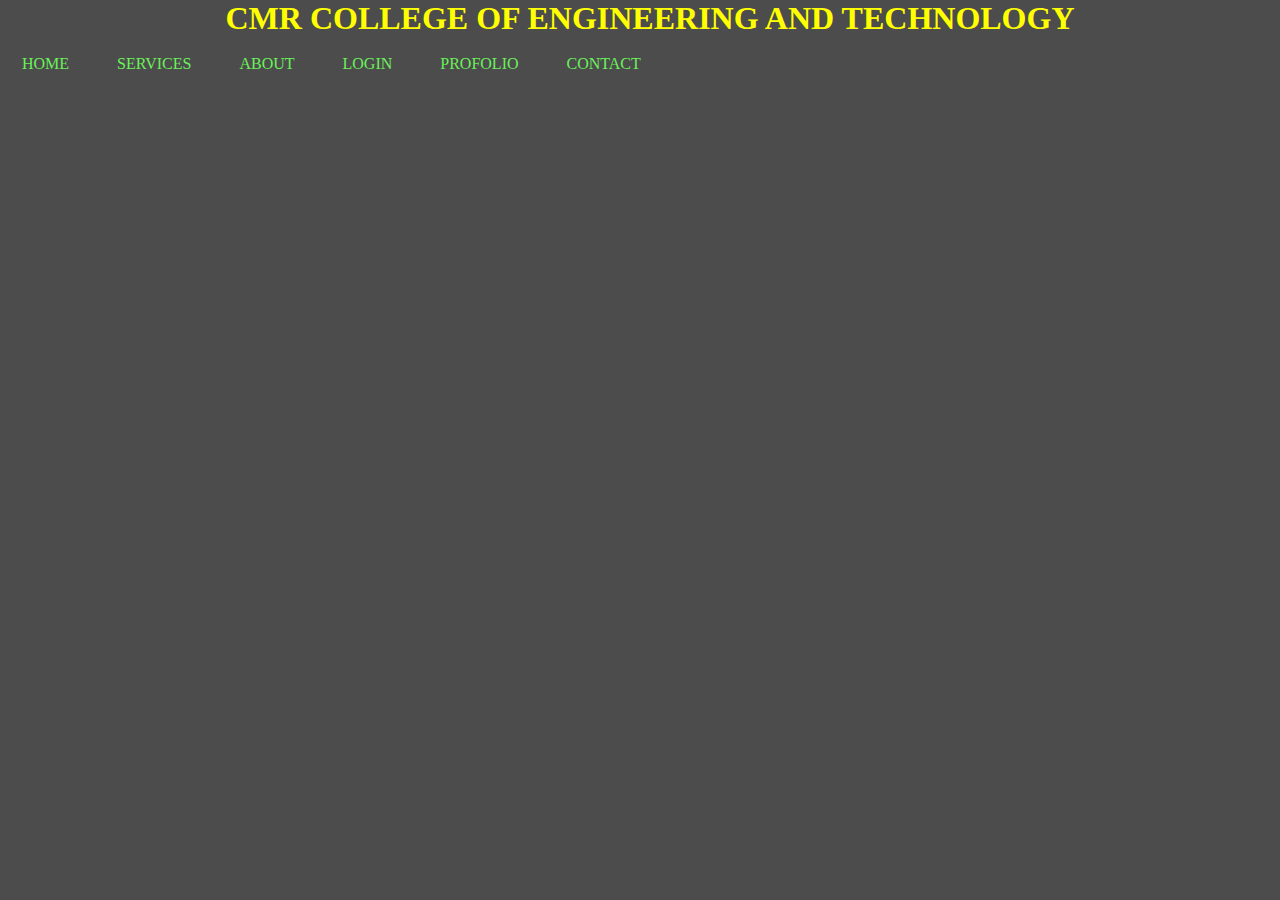
<file: index.html>
<html lang="en">
<head>
    <meta charset="UTF-8">
    <meta http-equi="X-UA-Compatible" content="IE=edge">
    <meta name="viewpoint" content="width=device-width,initial-scale=1.0">
    <title> COLLEGE</title>
    <link rel="stylesheet" href="index.css">
</head>
    <body>
       <div class="container">
        <div align="center">
        <h1>CMR COLLEGE OF ENGINEERING AND TECHNOLOGY</h1>
    </div>
        <div class="navbar">
            <ul>
                <li><a  href="home.html">HOME</a></li>
                <li><a href="services.html">SERVICES</a></li>
                <li><a href="about.html">ABOUT</a></li>
                <li><a href="login.html">LOGIN</a></li>
                <li><a href="profolio.html">PROFOLIO</a></li>
                <li><a href="contact.html">CONTACT</a></li>
            </ul>
        </div>
       </div>
       <div class="content">
        
    
       </div>
       

       <div class="search">
       
       </div>

  
       </div>
    </body>
</html>
</file>
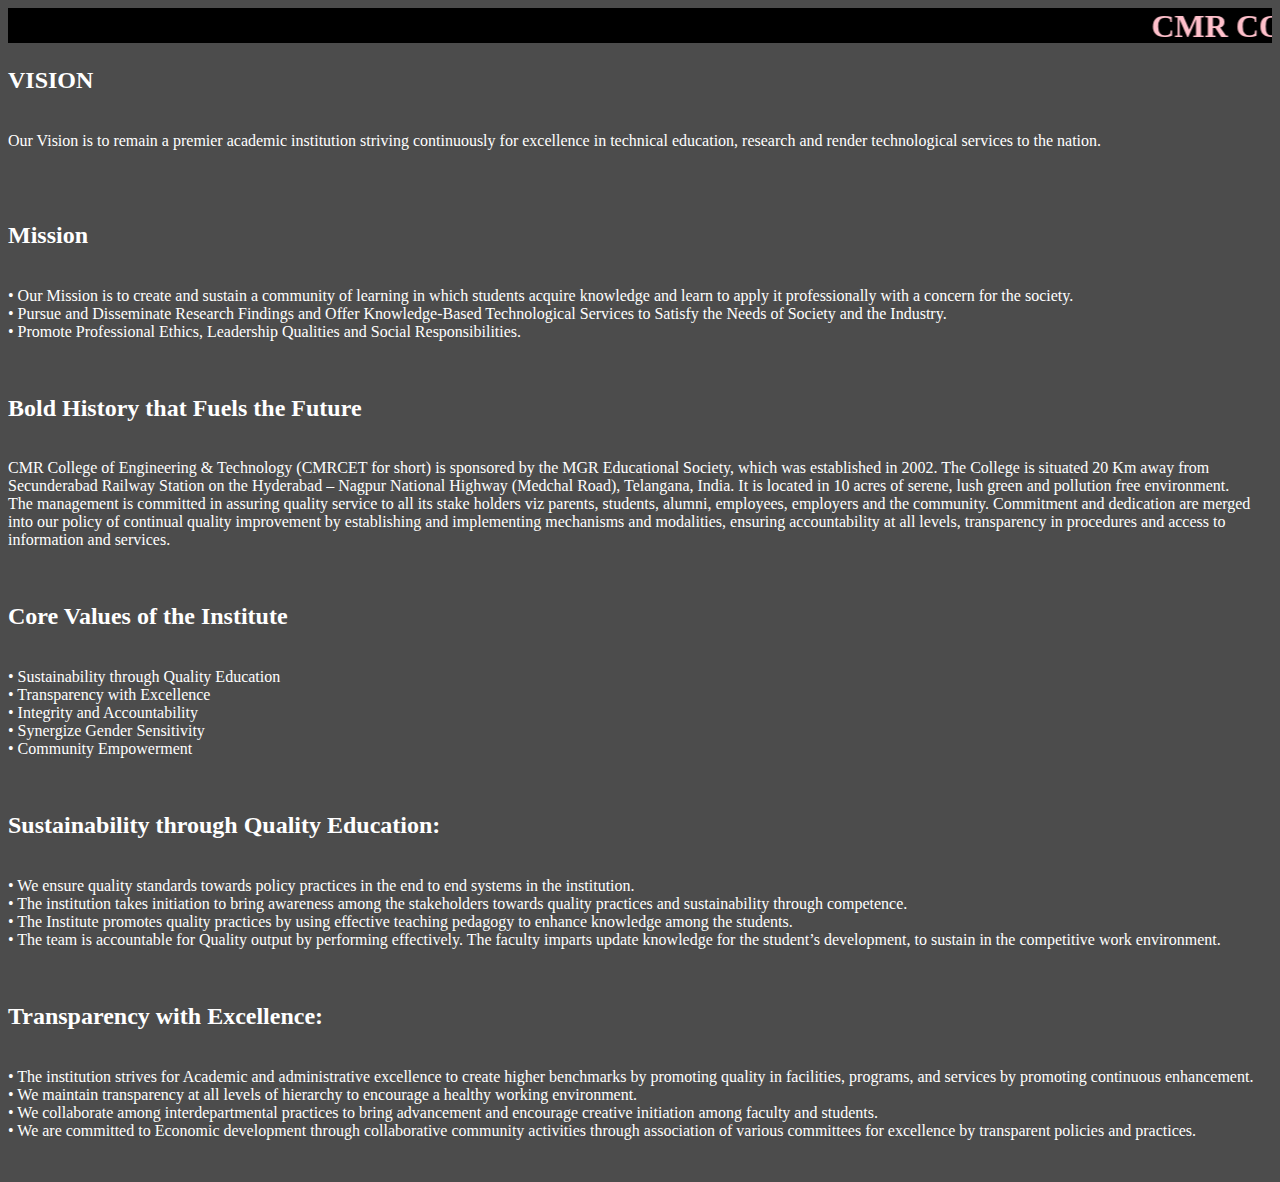
<file: about.html>
<!DOCTYPE html>
<html lang="en">
<head>
    <meta charset="UTF-8">
    <meta name="viewport" content="width=device-width, initial-scale=1.0">
    <title>Document</title>
    <link rel="stylesheet" href="about.css">
</head>
<body>
    <header>
    <marquee onmousemove="stop()" onmouseleave="start()" direction="left" height="35" bgcolor="black" scrollamount="15">
        <font size="6" color="pink">
        <b>
         CMR COLLEGE OF ENGINEERING AND TECHNOLOGY
        </b>
        </font>
        </marquee>
    </header>
    <section>
   <p> <h2>VISION</h2><br>
    Our Vision is to remain a premier academic institution striving continuously for excellence in technical education, research and render technological services to the nation.</p><br><br>
<p><h2>Mission</h2><br>
• Our Mission is to create and sustain a community of learning in which students acquire knowledge and learn to apply it professionally with a concern for the society.<br>

    • Pursue and Disseminate Research Findings and Offer Knowledge-Based Technological Services to Satisfy the Needs of Society and the Industry.<br>
    
    • Promote Professional Ethics, Leadership Qualities and Social Responsibilities.</p><br>
    <p><h2>Bold History that Fuels the Future</h2><br>
        CMR College of Engineering & Technology (CMRCET for short) is sponsored by the MGR Educational Society, which was established in 2002. The College is situated 20 Km away from Secunderabad Railway Station on the Hyderabad – Nagpur National Highway (Medchal Road), Telangana, India. It is located in 10 acres of serene, lush green and pollution free environment.<br>
        The management is committed in assuring quality service to all its stake holders viz parents, students, alumni, employees, employers and the community. Commitment and dedication are merged into our policy of continual quality improvement by establishing and implementing mechanisms and modalities, ensuring accountability at all levels, transparency in procedures and access to information and services.</p><br>
        <p><h2>Core Values of the Institute</h2><br>
            • Sustainability through Quality Education<br>
            • Transparency with Excellence<br>
            • Integrity and Accountability<br>
            • Synergize Gender Sensitivity<br>
            • Community Empowerment</p><br>
            <p><h2>Sustainability through Quality Education:</h2><br>
                • We ensure quality standards towards policy practices in the end to end systems in the institution.<br>
                • The institution takes initiation to bring awareness among the stakeholders towards quality practices and sustainability through competence.<br>
                • The Institute promotes quality practices by using effective teaching pedagogy to enhance knowledge among the students.<br>
                • The team is accountable for Quality output by performing effectively. The faculty imparts update knowledge for the student’s development, to sustain in the competitive work environment.</p><br>
                <p><h2>Transparency with Excellence:</h2><br>
                    • The institution strives for Academic and administrative excellence to create higher benchmarks by promoting quality in facilities, programs, and services by promoting continuous enhancement.<br>
                    • We maintain transparency at all levels of hierarchy to encourage a healthy working environment.<br>
                    • We collaborate among interdepartmental practices to bring advancement and encourage creative initiation among faculty and students.<br>
                    • We are committed to Economic development through collaborative community activities through association of various committees for excellence by transparent policies and practices.</p><br>
                </section>
</div>
</body>
</html>
</file>
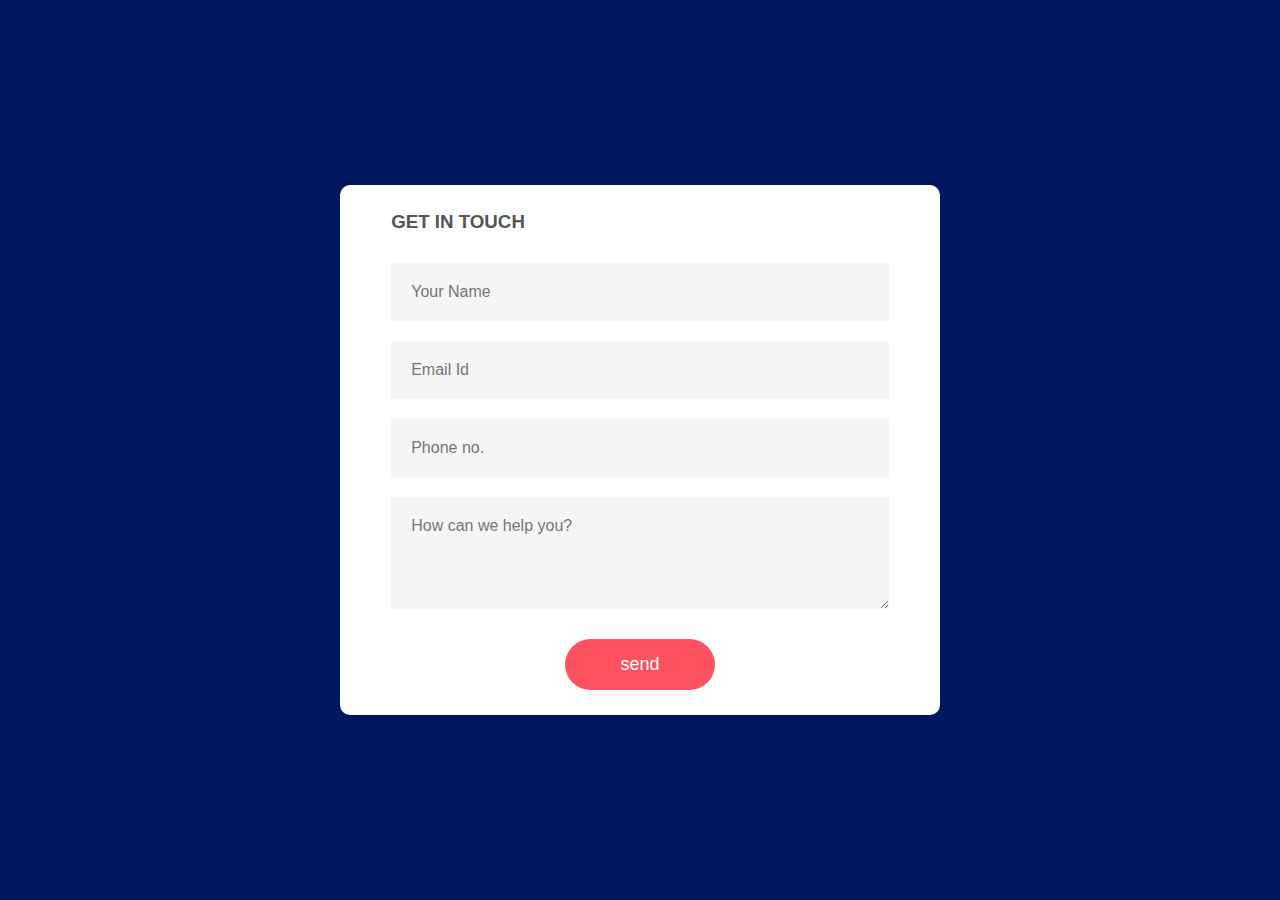
<file: contact.html>
<!DOCTYPE html>
<html lang="en">

<head>
    <meta charset="UTF-8">
    <meta name="viewport" content="width=device-width, initial-scale=1.0">
    <link rel="stylesheet" href="contact.css">
    <title>Document</title>
</head>

<body>
    <div class="container">
        <form onsubmit="sendEmail(); return false;">
            <h3>GET IN TOUCH</h3>
            <input type="text" id="name" placeholder="Your Name" required>
            <input type="email" id="email" placeholder="Email Id" required>
            <input type="text" id="phone" placeholder="Phone no." required>
            <textarea id="message" rows="4" placeholder="How can we help you?"></textarea>
            <button type="submit">send</button>
        </form>
    </div>
    <script src="https://smtpjs.com/v3/smtp.js"></script>
    <script>
        function sendEmail() {
            Email.send({
                Host: "smtp.gmail.com",
                Username: "babyshalinichokkaraju@gmail.com",
                Password: "babyshalini12@chokkaraju",
                To: 'gunali2712@gmail.com',
                From: document.getElementById("email").value,
                Subject: "New Contact Form Enquiry",
                Body: "Name: " + document.getElementById("name").value +
                    "<br> Email: " + document.getElementById("email").value +
                    "<br> Phone no: " + document.getElementById("phone").value +
                    "<br> Message: " + document.getElementById("message").value
            }).then(
                message => {
                    alert("Message Sent Successfully");
                    resetForm();
                }
            );
        }

        function resetForm() {
            document.getElementById("name").value = "";
            document.getElementById("email").value = "";
            document.getElementById("phone").value = "";
            document.getElementById("message").value = "";
        }
    </script>
</body>

</html>
</file>
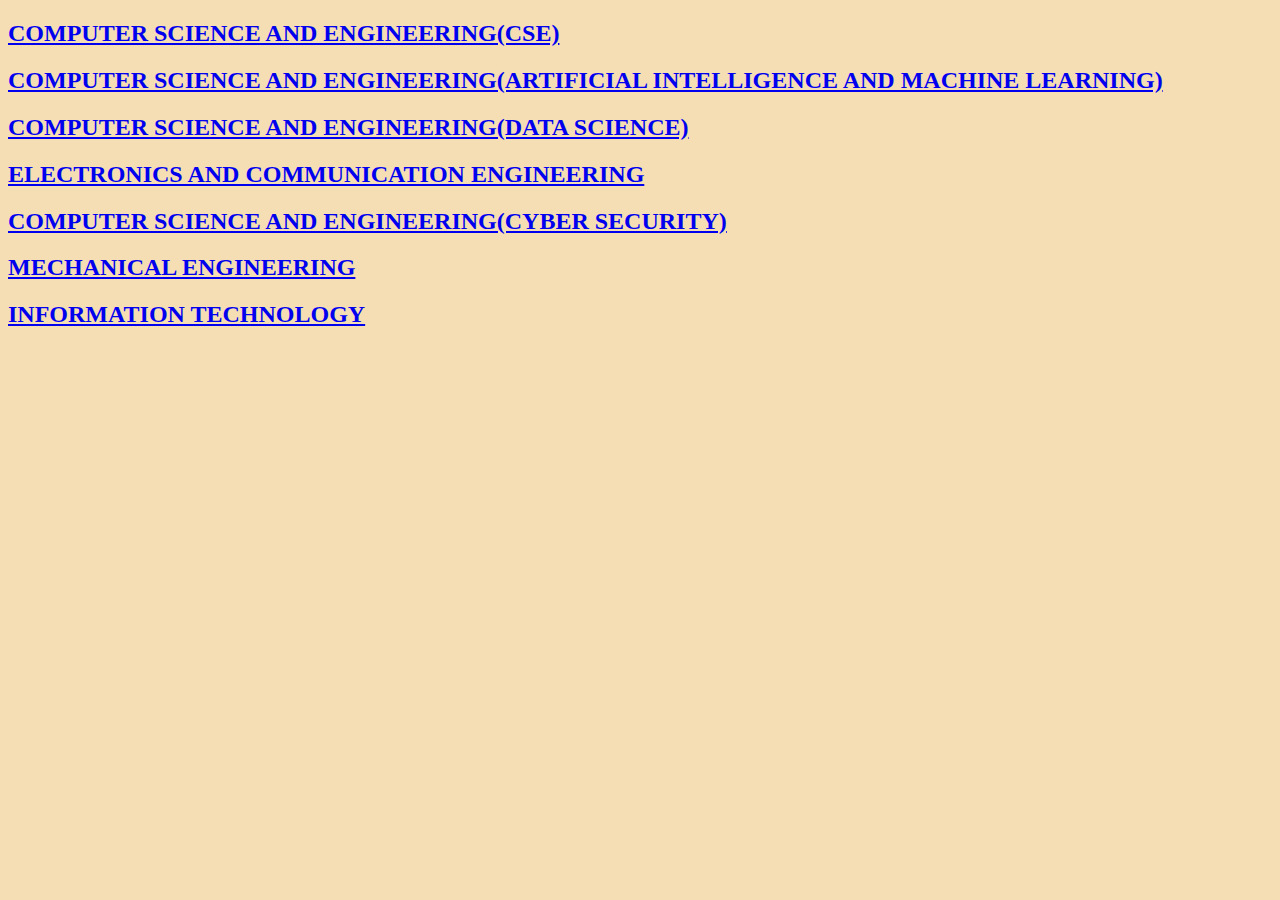
<file: courses.html>
<!DOCTYPE html>
<html lang="en">
<head>
    <meta charset="UTF-8">
    <meta name="viewport" content="width=device-width, initial-scale=1.0">
    <title>Document</title>
</head>
<body>
    <style>
   
    body{
        background-color: wheat;
        
    }
    h2{
       color:red;
       text-decoration-color: red;
      
    }
    </style>
    <h2><a href="https://online-apply.nielit.gov.in/PDF/ICERT2023/icert_syllabus_scientistB.pdf">
        COMPUTER SCIENCE AND ENGINEERING(CSE)
    </a></h2>
    <h2><a href="https://mgit.ac.in/wp-content/uploads/2021/10/R18-CSM-SYLLABUS.pdf">
        COMPUTER SCIENCE AND ENGINEERING(ARTIFICIAL INTELLIGENCE AND MACHINE LEARNING)
    </a> </h2>
    <h2><a href="https://jntuh.ac.in/uploads/academics/R22B.Tech.CSDCourseStructure,IIIYearSyllabus.pdf">
        COMPUTER SCIENCE AND ENGINEERING(DATA SCIENCE)
    </a></h2>
    <h2><a href="https://jntuh.ac.in/uploads/academics/R22B.Tech.ECEIYearSyllabus.pdf">
        ELECTRONICS AND COMMUNICATION ENGINEERING
    </a></h2>
    <h2><a href="https://jntuh.ac.in/uploads/academics/R22B.Tech.CSE(CyberSecurity)IandIIYearSyllabus1.pdf">
        COMPUTER SCIENCE AND ENGINEERING(CYBER SECURITY)
    </a></h2>
    <h2><a href="https://jntuh.ac.in/uploads/academics/R22B.Tech.MECH.ENGG.IIIYearSyllabus.pdf">
        MECHANICAL ENGINEERING
    </a></h2>
    <h2><a href="https://online-apply.nielit.gov.in/PDF/ICERT2023/icert_syllabus_scientistB.pdf">
        INFORMATION TECHNOLOGY
    </a></h2>
</body>
</html>
</file>
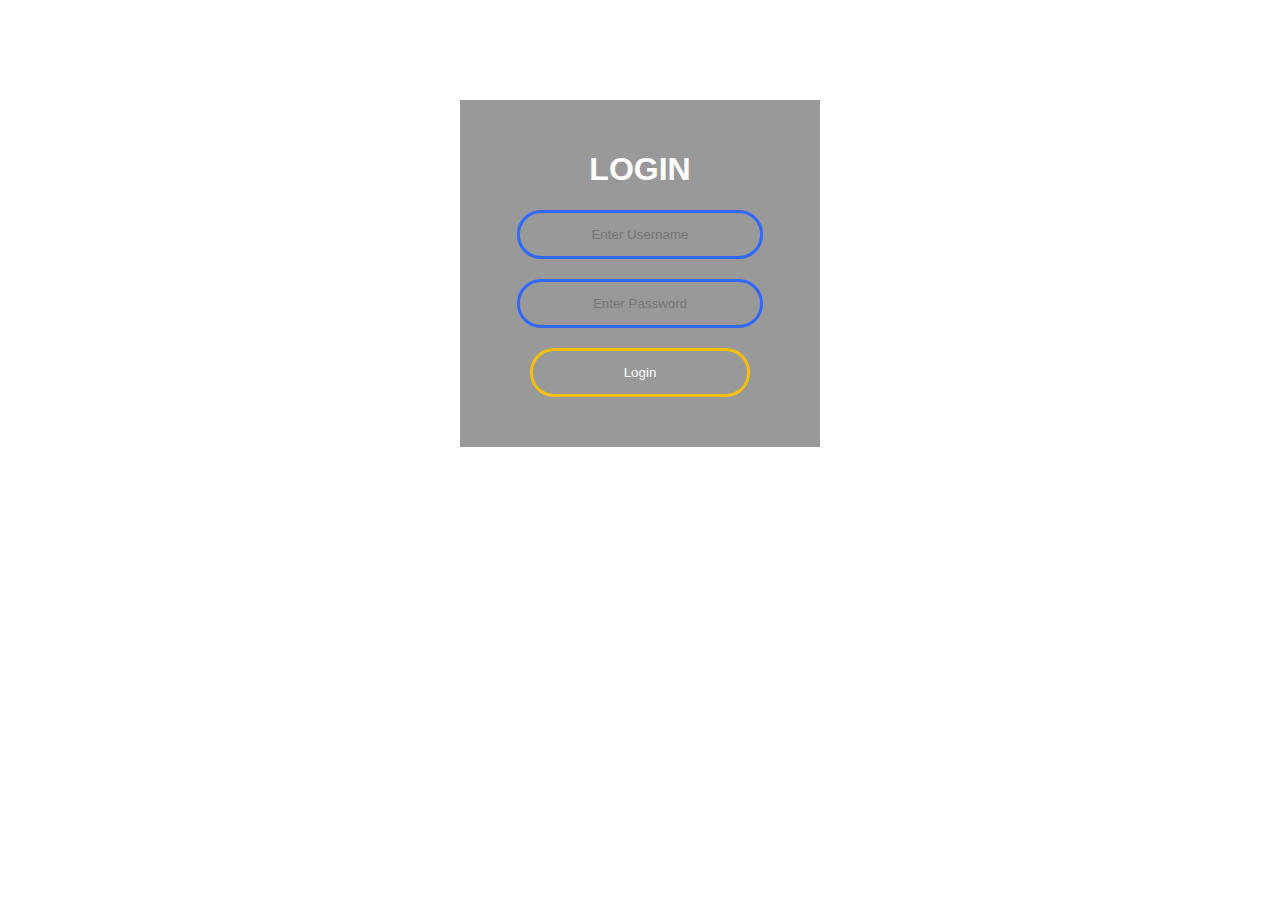
<file: login.html>
<!DOCTYPE html>
<html lang="en" dir="ltr">

<head>
    <meta charset="UTF-8">
    <meta name="viewport" content="width=device-width, initial-scale=1.0">
    <title>Login</title>
    <link rel="stylesheet" href="login.css">
    <!-- <script src="login.jsx"></script> -->
</head>

<body>
    <div align="center">
        <form class="box" action="login.html" method="POST" onsubmit="return validate()">
            <h1>Login</h1>
            <div>
                <input type="text" name="" placeholder="Enter Username" id="Username">
            </div>
            <div>
                <input type="password" name="" placeholder="Enter Password" id="Password">
            </div>
            <div>
                <input type="submit" name="" value="Login">
            </div>
        </form>
    </div>

    <script>
        function validate() {
            var username = document.getElementById("Username").value;
            var password = document.getElementById("Password").value;

            if (username === "Shalini" && password === "baby123") {
                alert("Login successful");
                window.open(href ="https://cmrcet.ac.in/");
                return true; // Form will be submitted
            } else {
                alert("Login failed");
                resetForm();
                return false; // Form will not be submitted
            }
        }
        function resetForm() {
            document.getElementById("Username").value = "";
            document.getElementById("Password").value = "";
        }
    </script>
</body>

</html>
</file>
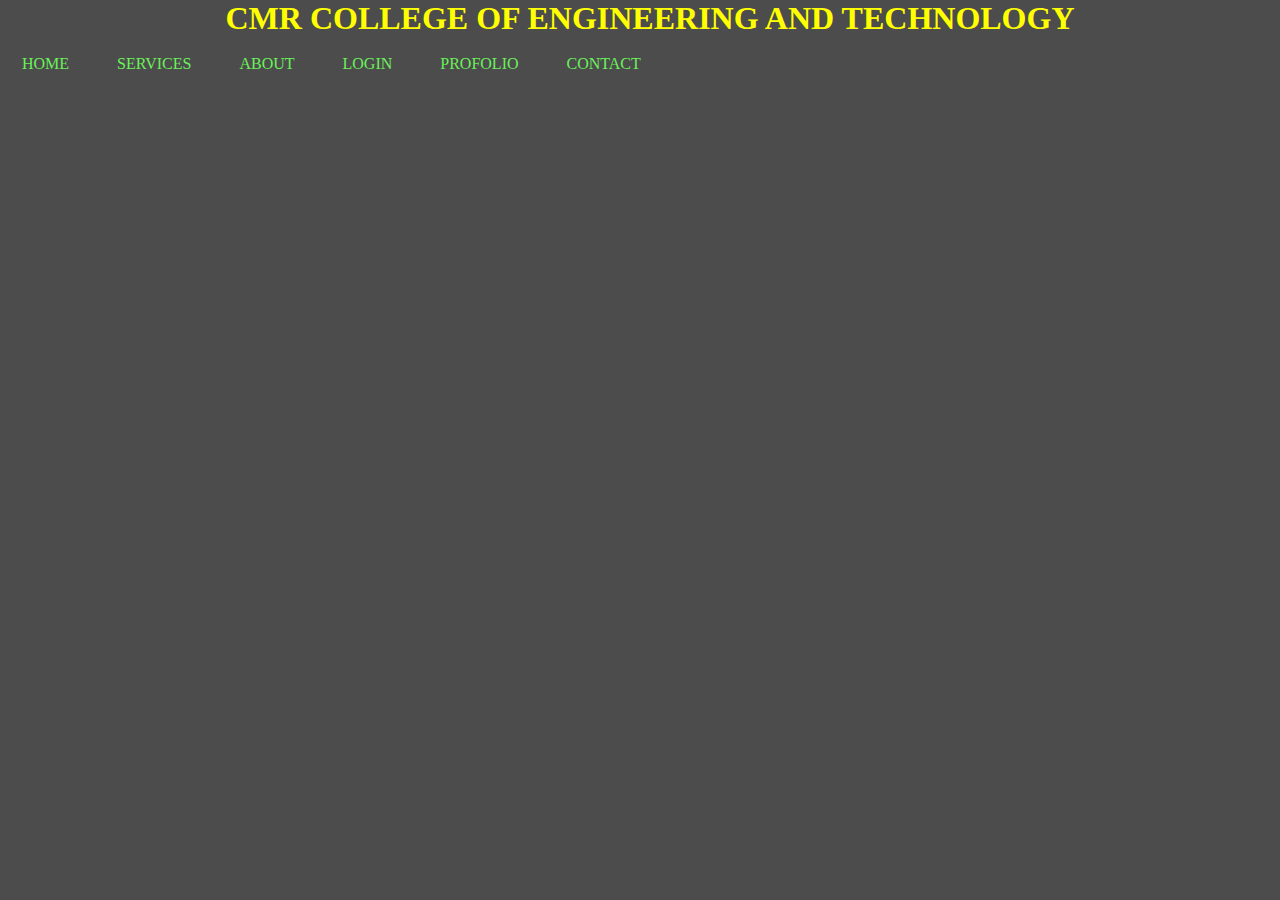
<file: major.html>
<html lang="en">
<head>
    <meta charset="UTF-8">
    <meta http-equi="X-UA-Compatible" content="IE=edge">
    <meta name="viewpoint" content="width=device-width,initial-scale=1.0">
    <title> COLLEGE</title>
    <link rel="stylesheet" href="major.css">
</head>
    <body>
       <div class="container">
        <div align="center">
        <h1>CMR COLLEGE OF ENGINEERING AND TECHNOLOGY</h1>
    </div>
        <div class="navbar">
            <ul>
                <li><a  href="home.html">HOME</a></li>
                <li><a href="services.html">SERVICES</a></li>
                <li><a href="about.html">ABOUT</a></li>
                <li><a href="login.html">LOGIN</a></li>
                <li><a href="profolio.html">PROFOLIO</a></li>
                <li><a href="contact.html">CONTACT</a></li>
            </ul>
        </div>
       </div>
       <div class="content">
        
    
       </div>
       

       <div class="search">
       
       </div>

  
       </div>
    </body>
</html>
</file>
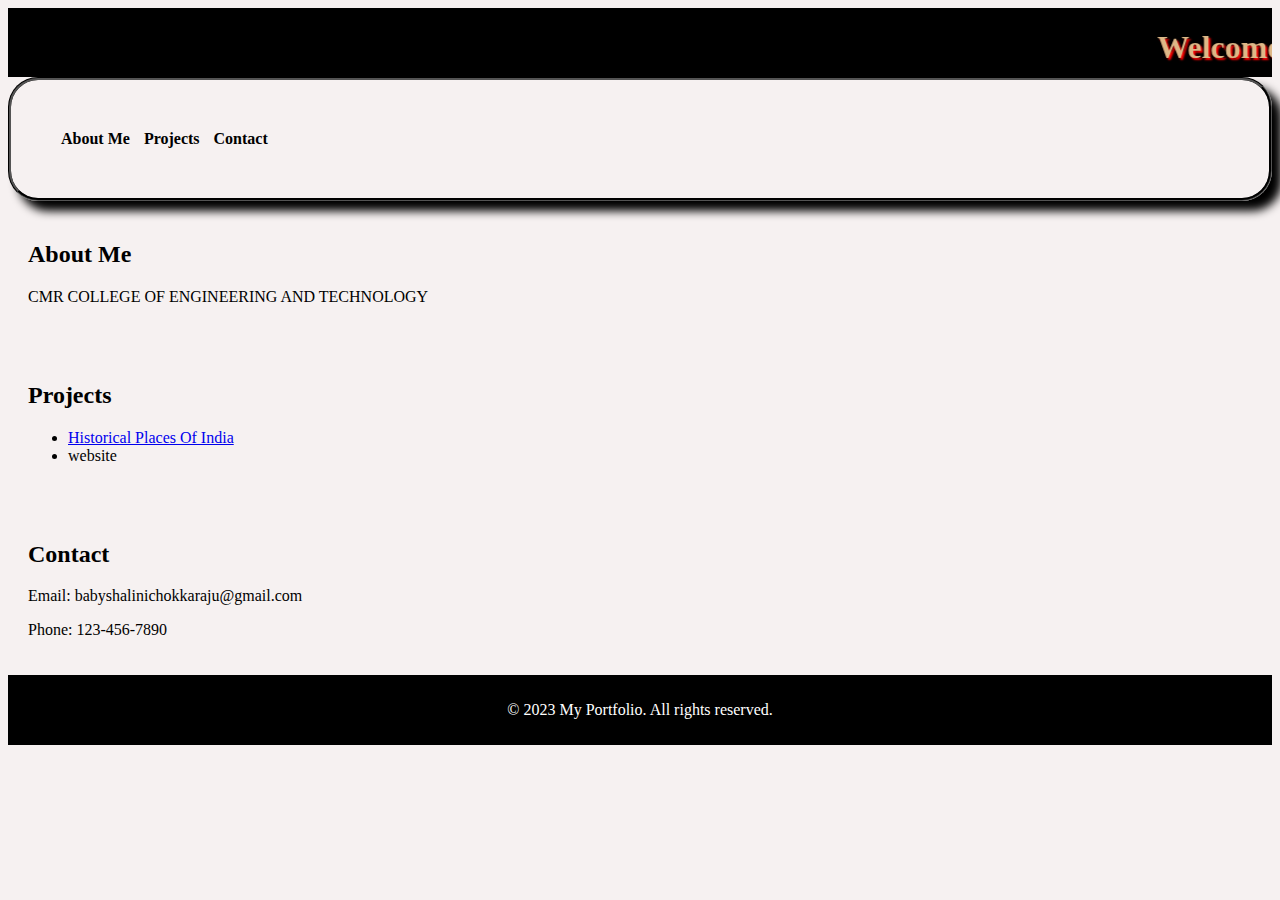
<file: profolio.html>
<!DOCTYPE html>
<html>
<head>
  <title>My Portfolio</title>
  <link rel="stylesheet" type="text/css" href="profolio.css">
</head>
<body>

  <header>
    <marquee onmousemove="stop()" onmouseleave="start()" direction="left" height="65" bgcolor="black" scrollamount="15">

    <h1>Welcome to My Portfolio</h1>
    </marquee>
  </header>
  
  <nav>
    <ul>
      <li><a href="#about"><b>About Me</b></a></li>
      <li><a href="#projects"><b>Projects</b></a></li>
      <li><a href="#contact"><b>Contact</b></a></li>
    </ul>
  </nav>
  
  <section id="about">
    <h2>About Me</h2>
    <p>CMR COLLEGE OF ENGINEERING AND TECHNOLOGY</p>
  </section>
  
  <section id="projects">
    <h2>Projects</h2>
    <ul>
      <li><a href="https://shalinichokkaraju-12.github.io/minor-project/">Historical Places Of India</a></li>
      <li>website</li>
    </ul>
  </section>
  
  <section id="contact">
    <h2>Contact</h2>
    <p>Email: babyshalinichokkaraju@gmail.com</p>
    <p>Phone: 123-456-7890</p>
  </section>
  
  <footer>
    <p>&copy; 2023 My Portfolio. All rights reserved.</p>
  </footer>
</body>
</html>
</file>
<file: index.css>
*{
    margin: 0;
    padding: 0;

}

body{
    background: rgba(0, 0, 0, 0.7) url('https://c1.wallpaperflare.com/preview/294/960/948/university-student-graduation-photo-hats.jpg');
    background-size: cover;
    background-blend-mode: darken;
    font-family: Cambria, Cochin, Georgia, Times, 'Times New Roman', serif;

}

.container h1{
    color:yellow;
    margin-left: 20px;
    cursor: pointer;
}

.navbar ul li{
    display: inline-block;
    padding: 18px;
    text-transform: uppercase;
}

.navbar ul li a{
    text-decoration: double;
    color: #6bf15a;
    padding: 4px;
    transition: 5ms;
}

.navbar ul li a:hover{
    box-shadow: 0 30px 50px orangered inset, 0 30px 50px orangered inset, 0 30px 50px orangered inset, 0 30px 50px orangered inset, 0 30px 50px orangered inset, 0 30px 50px orangered inset, 0 30px 50px orangered inset;
}

.content{
    position: absolute;
    color: beige;
    top: 40%;
    left: 30%;
}

.content h3{
    font-family: sans-serif;
    font-size: 20px;
    margin-left: 30%;
}

.content h1{
    font-size: 50px; 
}

.content p{
    text-align:center;
}
</file>
<file: about.css>
body{
    background: rgba(0, 0, 0, 0.7)url('https://c1.wallpaperflare.com/preview/294/960/948/university-student-graduation-photo-hats.jpg');
    background-size: cover;
   
    background-blend-mode: darken;
    font-family: Cambria, Cochin, Georgia, Times, 'Times New Roman', serif;
color: white;
}

section{
    left: 80;
}
</file>
<file: contact.css>
*{
    margin:0;
padding: 0;
box-sizing:border-box;
font-family: 'poppins',sans-serif;
}
.container{
    width: 100%;
    height: 100vh;
    background: #001660;
    display:flex;
    align-items: center;
    justify-content: center;
}
form{
    background: #fff;
    display: flex;
    flex-direction:column;
    padding: 2vw 4vw;
    width: 90%;
    max-width:600px;
    border-radius:10px;
}
form h3{
    color: #555;
    font-weight: 800;
    margin-bottom:20px;
}
form input, form textarea{
    border: 0;
    margin: 10px 0;
    padding: 20px;
    outline: none;
    background: #f5f5f5;
    font-size:16px;

}
form button{
    padding: 15px;
    background: #ff5361;
    color: #fff;
    font-size: 18px;
    border: 0;
    outline:none;
    curser:pointer;
    width:150px;
    margin: 20px auto 0;
    border-radius: 30px;
}
</file>
<file: login.css>
body{
  margin:20px;
  padding:80px;
  font-family:sans-serif;
  background:url("https://images.pexels.com/photos/2098427/pexels-photo-2098427.jpeg?auto=compress&cs=tinysrgb&w=600");
  background-size: cover;
}
.box{
  width: 300px;
  padding:30px;
  top:50%;
  left:50%;
  background:rgba(0,0,0,0.4);
  text-align:center;
}
.box h1{
  color:white;
  text-transform:uppercase;
  font-weight: 700;

}
.box input[type="text"],.box input[type="password"]
{
  border:0;
  background:none;
  display:block;
  margin:20px auto;
    text-align:center;
      border:3px solid #3067fd;
      padding:14px 10px;
      width:220px;
      outline:none;
      color:white;
      border-radius: 24px;
      transition: 0.25px;
}
.box input[type="text"]:focus,.box input[type="password"]:focus
{
  width: 270px;
  border-color: #ffc400ec;
  color:white;
}
.box input[type="submit"]
{
  border:0;
  background:none;
  display:block;
  margin:20px auto;
    text-align:center;
      border:3px solid #ffc400ec;
      padding:14px 35px;
      width:220px;
      outline:none;
      color:white;
      border-radius: 24px;
      transition: 0.25px;
      cursor: pointer;
}
</file>
<file: major.css>
*{
    margin: 0;
    padding: 0;

}

body{
    background: rgba(0, 0, 0, 0.7) url('https://c1.wallpaperflare.com/preview/294/960/948/university-student-graduation-photo-hats.jpg');
    background-size: cover;
    background-blend-mode: darken;
    font-family: Cambria, Cochin, Georgia, Times, 'Times New Roman', serif;

}

.container h1{
    color:yellow;
    margin-left: 20px;
    cursor: pointer;
}

.navbar ul li{
    display: inline-block;
    padding: 18px;
    text-transform: uppercase;
}

.navbar ul li a{
    text-decoration: double;
    color: #6bf15a;
    padding: 4px;
    transition: 5ms;
}

.navbar ul li a:hover{
    box-shadow: 0 30px 50px orangered inset, 0 30px 50px orangered inset, 0 30px 50px orangered inset, 0 30px 50px orangered inset, 0 30px 50px orangered inset, 0 30px 50px orangered inset, 0 30px 50px orangered inset;
}

.content{
    position: absolute;
    color: beige;
    top: 40%;
    left: 30%;
}

.content h3{
    font-family: sans-serif;
    font-size: 20px;
    margin-left: 30%;
}

.content h1{
    font-size: 50px; 
}

.content p{
    text-align:center;
}
</file>
<file: profolio.css>
body{
    background: rgba(242, 235, 235, 0.7) url('https://thumbor.forbes.com/thumbor/fit-in/900x510/https://www.forbes.com/advisor/wp-content/uploads/2023/06/college-student.jpeg.jpg');
    background-size: cover;
    background-blend-mode: darken;
    font-family: Cambria, Cochin, Georgia, Times, 'Times New Roman', serif;

}


header {

color:burlywood;
padding: 0px;
text-align: center;
background-color: black;
text-shadow:2px 2px 2px red ;
}

nav {
border-color: black;
border-style: groove;
padding: 0px;
box-shadow: 10px 10px 10px;
border-radius: 30px;
border-color:black;
}

nav ul {
list-style-type: none;
margin: 20px;
padding: 30px;
color:wheat;

}

nav ul li {
display: inline;
margin-right: 10px;
text-decoration-color: white;
}

nav ul li a {
color: black;
text-decoration: none;
}

section {
padding: 20px;
color:black;
}

footer {
background-color:black;
color: #fff;
padding: 10px;
text-align: center;
}
</file>
